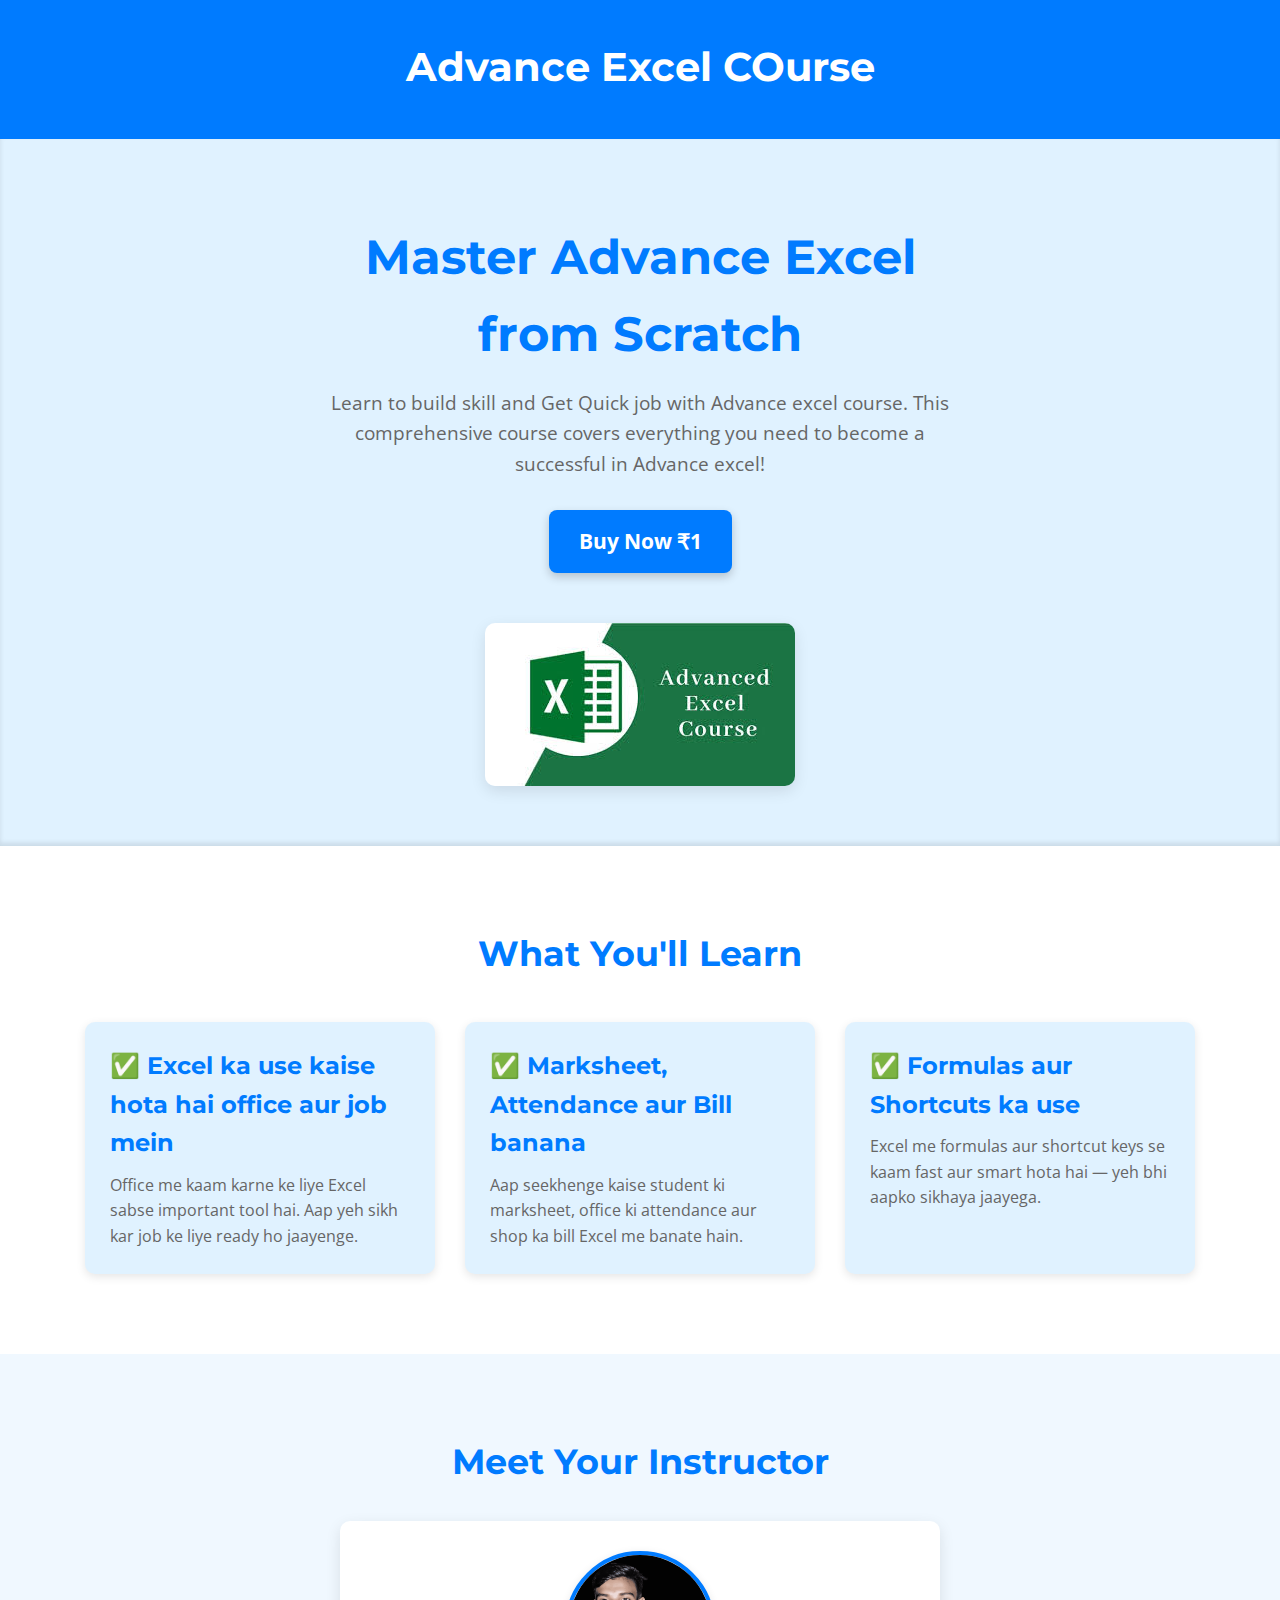
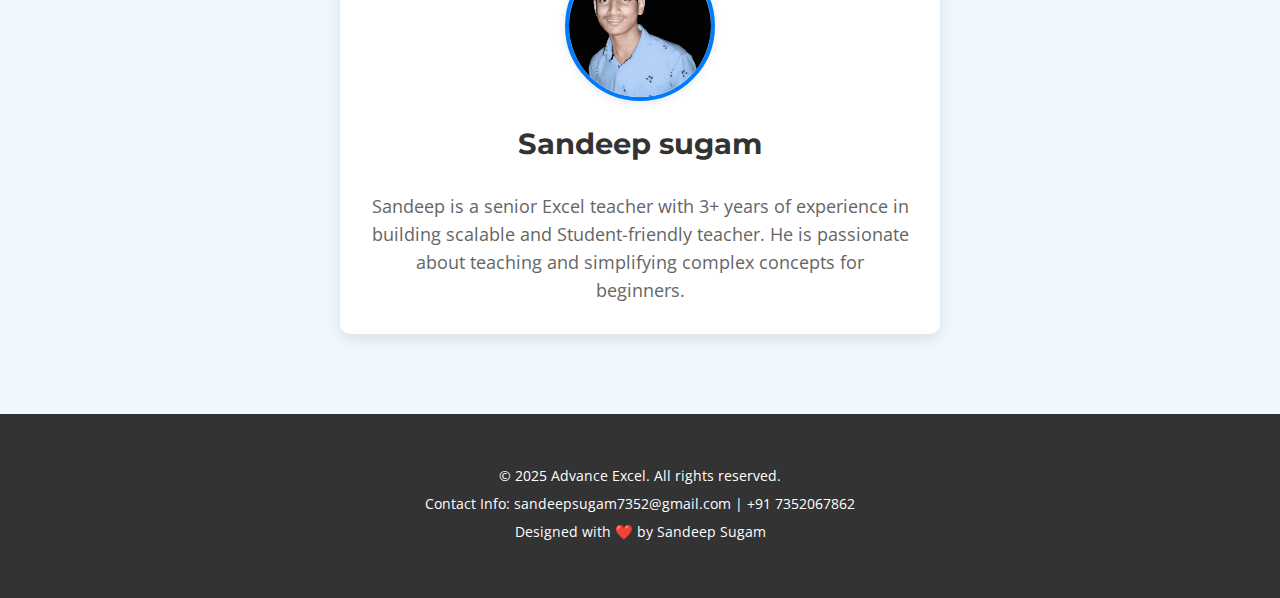
<file: e-commarce/index.html>
<!DOCTYPE html>
<html lang="en">
<head>
    <meta charset="UTF-8">
    <meta name="viewport" content="width=device-width, initial-scale=1.0">
    <title>Advance Excel</title>
    <link href="https://fonts.googleapis.com/css2?family=Montserrat:wght@700&family=Open+Sans:wght@400;600&display=swap" rel="stylesheet">
    <link href="https://sandeepku7862.github.io/excelcourse/e-commarce/style.css" rel="stylesheet">
</head>
<body>
    <header>
        <div class="container">
            <h1>Advance Excel COurse</h1>
        </div>
    </header>

    <main>
        <section class="hero-section">
            <div class="container hero-content">
                <h2>Master Advance Excel from Scratch</h2>
                <p>Learn to build skill and Get Quick job with Advance excel course. This comprehensive course covers everything you need to become a successful in Advance excel!</p>
                <a href="https://rzp.io/rzp/xXffuyh" target="_blank" class="buy-button">Buy Now ₹1</a>
            </div>
            <img src="https://sandeepku7862.github.io/excelcourse/e-commarce/excel image.png" alt="Advance excel Course Image">
        </section>

        <section class="features-section">
            <div class="container">
                <h3>What You'll Learn</h3>
                <div class="features-list">
                    <div class="feature-item">
                        <h4>✅ Excel ka use kaise hota hai office aur job mein</h4>
                        <p>Office me kaam karne ke liye Excel sabse important tool hai. Aap yeh sikh kar job ke liye ready ho jaayenge.</p>
                    </div>
                    <div class="feature-item">
                        <h4>✅ Marksheet, Attendance aur Bill banana</h4>
                        <p>Aap seekhenge kaise student ki marksheet, office ki attendance aur shop ka bill Excel me banate hain.</p>
                    </div>
                    <div class="feature-item">
                        <h4>✅ Formulas aur Shortcuts ka use</h4>
                        <p>Excel me formulas aur shortcut keys se kaam fast aur smart hota hai — yeh bhi aapko sikhaya jaayega.</p>
                    </div>
                </div>
            </div>
        </section>

        <section class="instructor-section">
            <div class="container">
                <h3>Meet Your Instructor</h3>
                <div class="instructor-card">
                    <img src="https://sandeepku7862.github.io/excelcourse/e-commarce/sandeep.png" alt="Instructor Image">
                    <h4>Sandeep sugam</h4>
                    <p>Sandeep is a senior Excel teacher with 3+ years of experience in building scalable and Student-friendly teacher. He is passionate about teaching and simplifying complex concepts for beginners.</p>
                </div>
            </div>
        </section>
    </main>

    <footer>
        <div class="container">
            <p>&copy; 2025 Advance Excel. All rights reserved.</p>
            <p>Contact Info: sandeepsugam7352@gmail.com | +91 7352067862</p>
            <p>Designed with ❤️ by Sandeep Sugam</p>
        </div>
    </footer>
</body>
</html>
</file>
